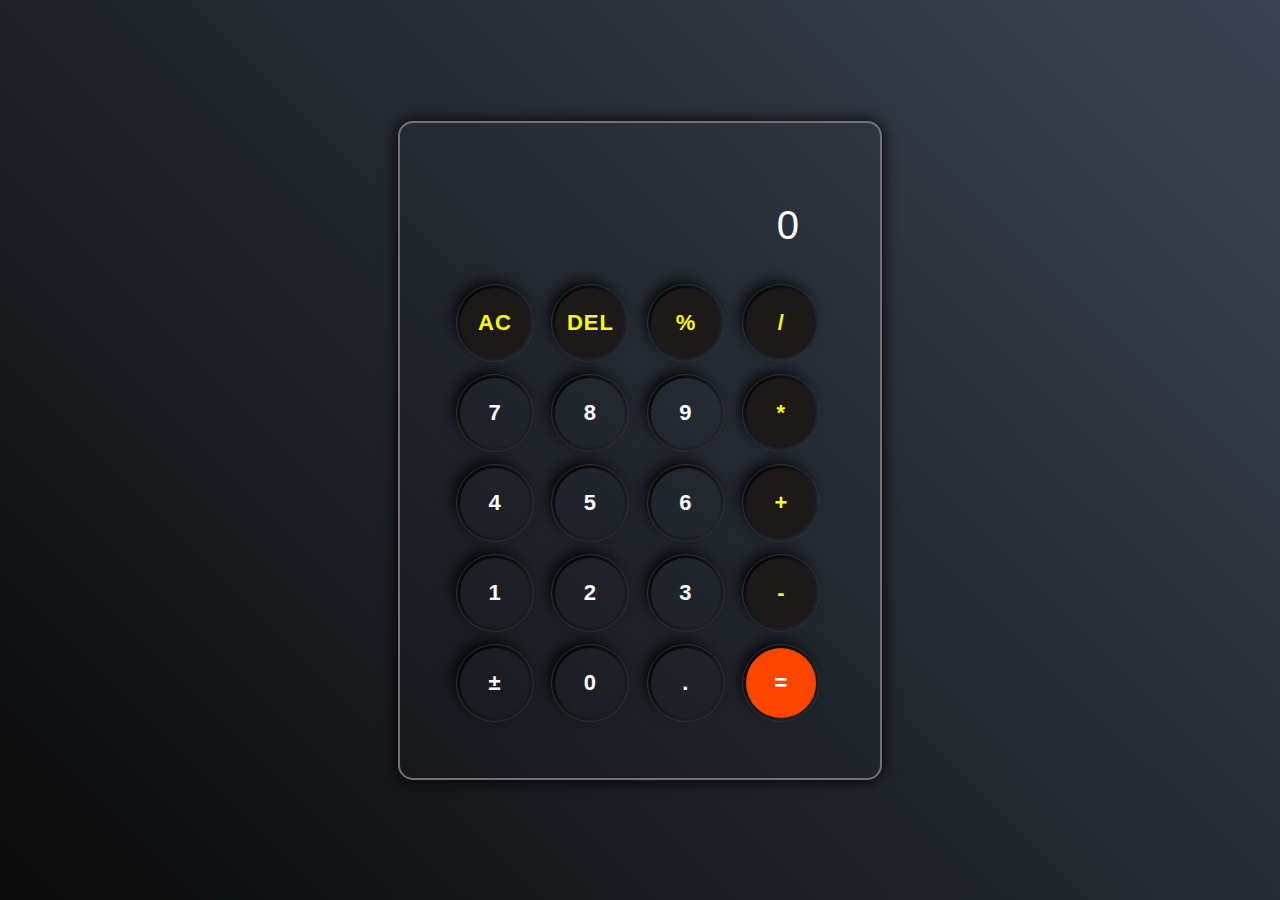
<file: calcuator/index.html>
<!DOCTYPE html>
<html lang="en">
<head>
    <meta charset="UTF-8">
    <meta name="viewport" content="width=device-width, initial-scale=1.0">
    <title>Calculator</title>
    <link rel="stylesheet" href="style.css">
</head>
<body>
    <div class="calculator">
        <div class="display">
            <input type="text" id="inputbox" value="0" placeholder="0" disabled>
        </div>
        <div class="row">
            <button type="button" class="opr">AC</button>
            <button type="button" class="opr">DEL</button>
            <button type="button" class="opr">%</button>
            <button type="button" class="opr">/</button>
        </div>
        <div class="row">
            <button type="button">7</button>
            <button type="button">8</button>
            <button type="button">9</button>
            <button type="button" class="opr">*</button>
        </div>
        <div class="row">
            <button type="button">4</button>
            <button type="button">5</button>
            <button type="button">6</button>
            <button type="button" class="opr">+</button>
        </div>
        <div class="row">
            <button type="button">1</button>
            <button type="button">2</button>
            <button type="button">3</button>
            <button type="button" class="opr">-</button>
        </div>
        <div class="row">
            <button type="button" id="plusminus">&#xB1;</button>
            <button type="button">0</button>
            <button type="button">.</button>
            <button type="button" id="equalbtn">=</button>
        </div>
    </div>
    <script src="app.js"></script>
</body>
</html>
</file>
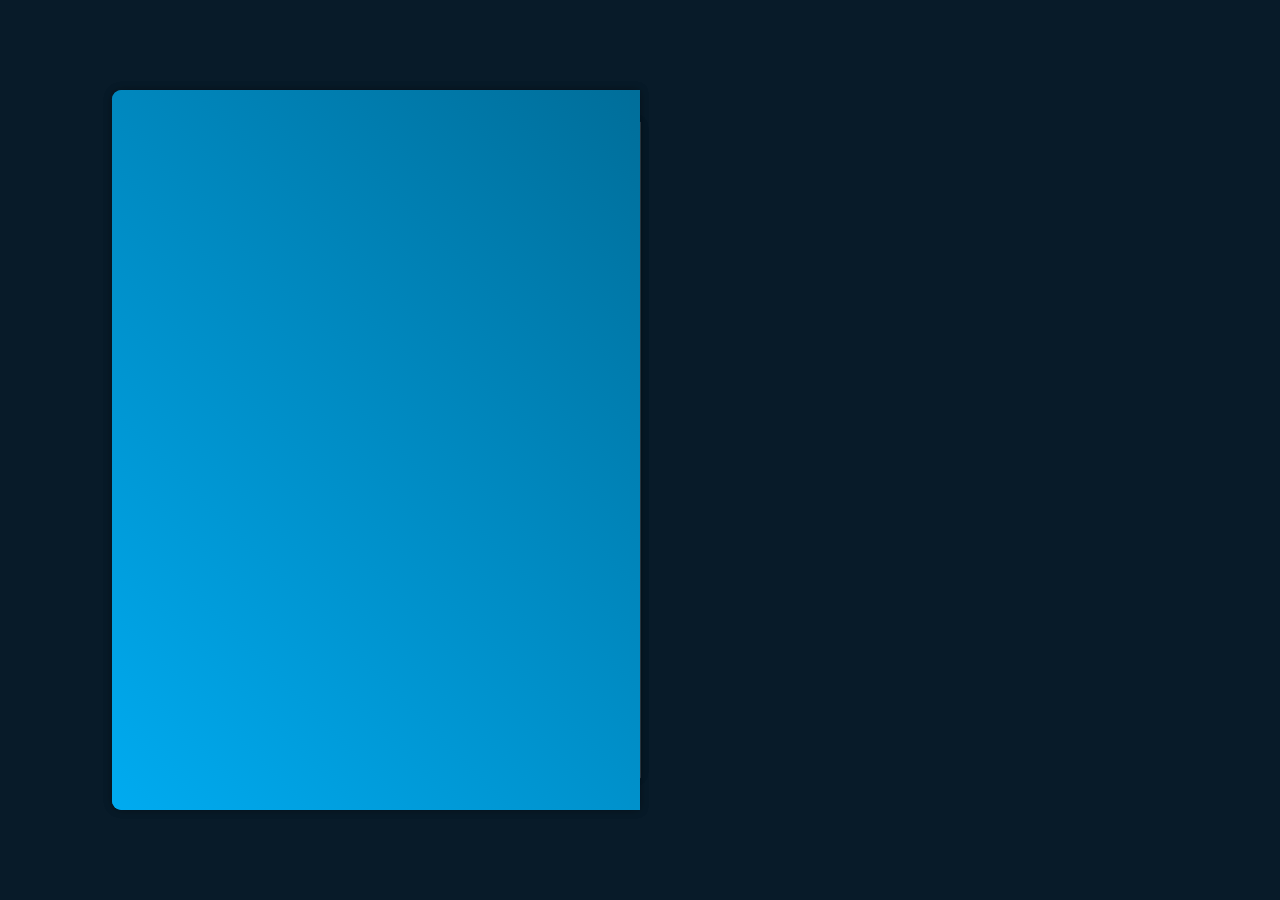
<file: portfolio/index.html>
<!DOCTYPE html>
<html lang="en">
<head>
    <meta charset="UTF-8">
    <meta name="viewport" content="width=device-width, initial-scale=1.0">
    <title>Aniket Portfolio</title>
    <link rel="stylesheet" href="style.css">
    <link href='https://unpkg.com/boxicons@2.1.4/css/boxicons.min.css' rel="stylesheet">
</head>
<body>
    <div class="wrapper">
        <div class="cover cover-left"></div>
        <div class="cover cover-right"></div>
        <div class="book">
            <div class="book-page page-left">
                <div class="profile-page">
                    <img src="images/m1.jpg" alt="profile photo">
                    <h1>Aniket Das</h1>
                    <h3>Web Developer</h3>
                    <div class="social-media">
                        <a href="#"><i class='bx bxl-facebook'></i></a>
                        <a href="#"><i class='bx bxl-instagram'></i></a>
                        <a href="#"><i class='bx bxl-gmail'></i></a>
                        <a href="#"><i class='bx bxl-linkedin'></i></a>
                        <a href="#"><i class='bx bxl-github'></i></a>
                    </div>
                    <p>Hi, I'm Aniket Das, a Web Developer. I am a passionate and dedicated web developer with a interest in creating user-friendly digital experiences. With a strong foundation in Web Development. I enjoy transforming creative ideas into functional, responsive websites. I am always eager to learn new technologies and take on challenging projects that help me grow both personally and professionally.</p>
                    <div class="btn-box">
                        <a href="#" class="btn">Download CV</a>
                        <a href="#" class="btn contact-me">Contact Me</a>
                    </div>
                </div>
            </div>
            <div class="book-page page-right turn" id="turn-1">
                <div class="page-front">
                    <h1 class="title">Education</h1>
                    <div class="workeduc-box">
                        <div class="workeduc-content">
                            <span class="year"><i class='bx bx-calendar-alt'></i>2023 - 2027</span>
                            <h3>B.Tech in Computer Science & Engineering</h3>
                            <h5>Narula Institute of Technology, Kolkata</h5>
                            <p>Specialization in Web Development and IoT. Participated in several technical competitions and hackathons.</p>
                        </div>
                        <div class="workeduc-content">
                            <span class="year"><i class='bx bx-calendar-alt'></i>2020 - 2022</span>
                            <h3>Higher Secondary Education</h3>
                            <h5>Central Board of Secondary Education</h5>
                            <p>Completed with 85% in Science stream with Computer Science as an elective subject.</p>
                        </div>
                        <div class="workeduc-content">
                            <span class="year"><i class='bx bx-calendar-alt'></i>2020</span>
                            <h3>Secondary Education</h3>
                            <h5>Central Board of Secondary Education</h5>
                            <p>Completed with 87% marks with distinction in Mathematics and Science.</p>
                        </div>
                    </div>
                    <span class="number-page">1</span>
                    <span class="nextprev-btn" data-page="turn-1">
                        <i class="bx bx-chevron-right"></i>
                    </span>
                </div>
                <div class="page-back">
                    <h1 class="title">My Skills</h1>
                    <div class="skills-box">
                        <div class="skills-content">
                            <h3>Front-End</h3>
                            <div class="content">
                                <span><i class='bx bxl-html5'></i></span>
                                <span><i class='bx bxl-css3'></i></span>
                                <span><i class='bx bxl-javascript'></i></span>
                                <span><i class='bx bxl-react'></i></span>
                                <span><i class='bx bxl-bootstrap'></i></span>
                            </div>
                        </div>
                        <div class="skills-content">
                            <h3>Backend-End</h3>
                            <div class="content">
                                <span><i class='bx bxl-nodejs'></i></span>
                                <span><i class='bx bxl-django'></i></span>
                            </div>
                        </div>
                        <div class="skills-content">
                            <h3>DataBase</h3>
                            <div class="content">
                                <span><i class='bx bxl-mongodb'></i></span>
                                <span><i class='bx bxl-firebase'></i></span>
                            </div>
                        </div>
                        <div class="skills-content">
                            <h3>Coding</h3>
                            <div class="content">
                                <span><i class='bx bx-code-alt'></i></span>
                                <span><i class='bx bx-code-curly'></i></span>
                                <span><i class='bx bxl-python'></i></span>
                                <span><i class='bx bxl-java'></i></span>
                            </div>
                        </div>
                    </div>
                    <span class="number-page">2</span>
                    <span class="nextprev-btn back" data-page="turn-1">
                        <i class="bx bx-chevron-left"></i>
                    </span>
                </div>
            </div>
            <div class="book-page page-right turn" id="turn-2">
                <div class="page-front">
                    <h1 class="title">Projects</h1>
                    <div class="portfolio-box">
                        <div class="img-box">
                            <img src="images/job.jpg" alt="project1">
                        </div>
                        <div class="info-box">
                            <div class="info-title">
                                <h3>Job Portal</h3>
                                <a href="#">Live Preview<i class='bx bx-link-external'></i></a>
                            </div>
                            <p>Tech Used: </p>
                            <p>Responsive Django‑powered job‑portfolio site: dynamic résumé, project showcases, application tracker, and real‑time analytics for recruiters’ insights.</p>
                        </div>
                        <div class="btn-box">
                            <a href="" class="btn">Source Code</a>
                            <a href="" class="btn">More Projects</a>
                        </div>
                    </div>
                    <span class="number-page">3</span>
                    <span class="nextprev-btn" data-page="turn-2">
                    <i class="bx bx-chevron-right"></i>
                    </span>
                </div>


                <div class="page-back">
                    <h1 class="title">Contact Me</h1>
                    <div class="contact-box">
                        <form action="#">
                            <input type="text" class="field" placeholder="Full  Name" required>
                            <input type="email" class="field" placeholder="Email Address" required>
                            <textarea name="" id="" cols="30" rows="10" class="field" placeholder="Enter Your Messages" required></textarea>
                            <input type="submit" class="btn" value="Send Messages">
                        </form>
                    </div>
                    <span class="number-page">4</span>
                    <span class="nextprev-btn back" data-page="turn-2">
                        <i class="bx bx-chevron-left"></i>
                    </span>
                    <a href="#" class="back-profile">
                        <p>Profile</p>
                        <i class="bx bxs-user"></i>
                    </a>
                </div>
            </div>           
        </div>
    </div>
    <script src="app.js"></script>
</body>
</html>
</file>
<file: calcuator/style.css>
*{
    margin: 0;
    padding: 0;
    box-sizing: border-box;
    font-family: Arial, Helvetica, sans-serif;
    letter-spacing: 1px;
}
body{
    min-height: 100vh;
    max-width: 100%;
    display: flex;
    justify-content: center;
    align-items: center;
    background: linear-gradient(45deg, #0a0a0a, #3a4452);
}
.calculator{
    padding: 50px;
    box-shadow: 0 0 15px #000;
    border: 2px solid rgb(116, 114, 114);
    border-radius: 15px;
}
.display input{
    width: 360px;
    border: none;
    outline: none;
    padding: 20px;
    margin: 10px;
    background: transparent;
    color: #fff;
    font-size: 40px;
    text-align: right;
    cursor: pointer;
}
input::placeholder{
    color: #fff;

}
button{
    width: 70px;
    height: 70px;
    margin: 10px;
    background: transparent;
    color: #fff;
    font-size: 22px;
    font-weight: 600;
    border: 0;
    box-shadow: -5px -6px 15px #000;
    border-radius: 50%;
    outline: 1px solid #313131;
    outline-offset: 3px;
    cursor: pointer;
}
button:active{
    background: black;
    transform: translate(2px, 2px);
}
.opr{
    color: #fbff00;
    background: #1e1919;
    font-weight: 700;
}
#equalbtn{
    background: orangered;
    font-weight: 900;
}
</file>
<file: portfolio/style.css>
@import url("https://fonts.googleapis.com/css2?family=Poppins:wght@300;400;500;600;700;800;900&display=swap");
*{
    margin: 0;
    padding: 0;
    box-sizing: border-box;
    text-decoration: none;
    border: none;
    outline: none;
    font-family: "Poppins", "sans-serif";
}
:root{
    --bg-color: #081b29;
    --main-color: #00abf0;
    --text-color: #333;
    --second-text-color: #555;
    --white-color: #fff;
    --cover-color: linear-gradient(45deg, #00abf0, #006e9a);
    --pages-color: linear-gradient(90deg, #fff, #ddd);
    --border: .125rem solid #00abf0;
    --box-shadow: 0 0 .6rem rgba(0, 0, 0, .2);
}
body{
    display: flex;
    justify-content: center;
    align-items: center;
    min-height: 100vh;
    background-color: var(--bg-color);
    color: var(--text-color);
    perspective: 250rem;
    overflow: hidden;
}
.wrapper{
    position: relative;
    width: 66rem;
    height: 45rem;
    padding: 2rem;
    animation: show-animate 2s forwards;
}
@keyframes show-animate {
    0%,30%{
        opacity: 0;
        transform: rotate(-20deg);
    }
    100%{
        opacity: 1;
        transform: rotate(0deg);
    }
}
.cover{
    position: absolute;
    top: 0;
    left: 0;
    width: 50%;
    height: 100%;
    background: var(--cover-color);
    box-shadow: var(--box-shadow);
    border-top-left-radius: .6rem;
    border-bottom-left-radius: .6rem;
    transform-origin: right;
}
.cover.cover-left{
    z-index: -1;
}
.cover.cover-right{
    z-index: 100;
    transition: transform 1s cubic-bezier(.645, .045, .355, 1);
}
.cover.cover-right.turn{
    transform: rotateY(180deg);
}
.book{
    position: relative;
    width: 100%;
    height: 100%;
    display: flex;
    perspective: 250rem;
}
.book .book-page{
    position: absolute;
    width: 50%;
    height: 100%;
    background: var(--pages-color);
    box-shadow: 0 0 .6rem rgba(0, 0, 0, .1);
    display: flex;
    justify-content: center;
    padding: 2rem;
}
.book-page.page-left{
    box-shadow: -.6rem .6rem .6rem rgba(0, 0, 0, .1);
}
.profile-page{
    display: flex;
    flex-direction: column;
    justify-content: center;
    align-items: center;
}
.profile-page img{
    max-width: 180px;
    border-radius: 50%;
    border: .25rem solid var(--main-color);
    margin-bottom: .8rem;

}
.profile-page h1{
    font-size: 2.5rem;
    line-height: 1;
}
.profile-page h3{
    font-size: 1.5rem;
    color: var(--main-color);
}
.profile-page .social-media{
    margin: .6rem 0 .8rem;
}
.profile-page .social-media a{
    display: inline-flex;
    justify-content: center;
    align-items: center;
    width: 2.5rem;
    height: 2.5rem;
    background: transparent;
    border: var(--border);
    border-radius: 50%;
    font-size: 1.3rem;
    color: var(--main-color);
    margin: 0 .2rem;
    transition: .5s;
}
.profile-page .social-media a:hover{
    background: var(--main-color);
    color: var(--white-color);
}
.profile-page p{
    text-align: justify;
}
.profile-page .btn-box{
    margin-top: 1.2rem;
}
.btn{
    display: inline-flex;
    justify-content: center;
    align-items: center;
    width: 9.5rem;
    height: 3rem;
    background: var(--main-color);
    border: var(--border);
    border-radius: .3rem;
    font-size: 1rem;
    color: var(--white-color);
    font-weight: 500;
    margin: 0 1rem;
    transition: .5s;
}
.btn:hover{
    background: transparent;
    color: var(--main-color);
}
.btn-box .btn:nth-child(2){
    background: transparent;
    color: var(--main-color);
}
.btn-box .btn:nth-child(2):hover {
    background:  var(--main-color);
    color: var(--white-color);
}
.book-page.page-right{
    position: absolute;
    right: 0;
    transform-style: preserve-3d;
    transform-origin: left;
    transition: transform 1s cubic-bezier(.645, .45, .355, 1);
}
.book-page.page-right.turn{
    transform: rotateY(-180deg);
}
.book-page .page-front,
.book-page .page-back {
    position: absolute;
    top: 0;
    left: 0;
    width: 100%;
    height: 100%;
    background: var(--pages-color);
    padding: 1.5rem 2rem;
}
.book-page .page-front{
    transform: rotateY(0deg) translateZ(1px);
}
.book-page .page-back{
    transform: rotateY(180deg) translateZ(1px);
}
.title{
    text-align: center;
    margin-bottom: 1rem;
}
.workeduc-box{
    border-left: var(--border);
}
.workeduc-box .workeduc-content{
    position: relative;
    padding-left: 1.6rem;
    margin-bottom: 1.2rem;
}
.workeduc-box .workeduc-content::before{
    content: '';
    position: absolute;
    top: 0;
    left: -0.65rem;
    width: 1.2rem;
    height: 1.2rem;
    background: var(--main-color);
    border-radius: 50%;
}
.workeduc-content .year{
    color: var(--main-color);
}
.workeduc-content .year i{
    margin-right: .4rem;
}
.number-page{
    position: absolute;
    bottom: 1.2rem;
    left: 50%;
    transform: translateX(-50%);
}
.nextprev-btn{
    position: absolute;
    bottom: .9rem;
    right: 1.5rem;
    width: 2rem;
    height: 2rem;
    cursor: pointer;
    font-size: 2rem;
    color: var(--second-text-color);
    display: inline-flex;
    justify-content: center;
    align-items: center;
    transition: .5s;
}
.nextprev-btn:hover{
    color: var(--main-color);
}
.nextprev-btn.back{
    left: 1.5rem;
}
.skills-box{
    display: flex;
    flex-wrap: wrap;
    gap: 1.5rem;
}
.skills-box .skills-content{
    flex: 1 1 20rem;
}
.skills-content h3{
    font-size: 1.3rem;
    line-height: 1;
    margin-bottom: .6rem;
}
.skills-content .content{
    display: flex;
    flex-wrap: wrap;
    gap: .8rem;
}
.skills-content .content span {
    display: inline-flex;
    flex-direction: column;
    justify-content: center;
    align-items: center;
    width: 5rem;
    height: 3.3rem;
    border: var(--border);
    border-radius: .3rem;
    font-weight: 600;
    transition: .3s ease;
}
.skills-content .content span:hover{
    box-shadow: var(--box-shadow);
}
.skills-content .content span i{
    font-size: 3rem;
    color: var(--main-color);
}
.portfolio-box .img-box{
    display: flex;
    width: 100%;
    height: 15rem;
    border: var(--border);
    border-radius: .5rem;
    overflow: hidden;
}
.portfolio-box .img-box img{
    width: 100%;
    object-fit: cover;
    transition: .5s ease;
}
.portfolio-box .img-box:hover img{
    transform: scale(1.1);
}
.portfolio-box .info-box{
    margin: 1rem 0 1.5rem;
}
.portfolio-box .info-box .info-title{
    display: flex;
    justify-content: space-between;
    align-items: center;
    margin-bottom: 1rem;
}
.portfolio-box .info-box .info-title h3{
    font-size: 1.3rem;
}
.portfolio-box .info-box .info-title a{
    display: flex;
    align-items: center;
    color: var(--main-color);
}
.portfolio-box .info-box .info-title a i{
    margin-left: .3rem;
}
.portfolio-box .info-box p:nth-of-type(1){
    font-weight: 600;
}
.portfolio-box .btn-box{
    display: flex;
    justify-content: center;
}
.portfolio-box .btn-box .btn{
    margin: 0 1.15rem;
}
.contact-box{
    text-align: center;
}
.contact-box .field{
    width: 100%;
    background: transparent;
    border: var(--border);
    border-radius: .3rem;
    padding: .8rem;
    font-size: 1rem;
    color: var(--text-color);
    margin-bottom: 1.5rem;
}
.contact-box .field::placeholder{
    color: var(--text-color);
}
.contact-box textarea{
    resize: none;
    height: 15rem;
}
.contact-box .btn{
    cursor: pointer;
}
.back-profile{
    position: absolute;
    bottom: 1.2rem;
    right: 2rem;
    width: 2rem;
    height: 2rem;
    background: transparent;
    border: var(--border);
    border-radius: .3rem;
    font-size: 1.1rem;
    color: var(--main-color);
    display: inline-flex;
    justify-content: center;
    align-items: center;
    transition: .5s;
}
.back-profile:hover{
    background: var(--main-color);
    color: var(--white-color);
}
.back-profile p{
    position: absolute;
    top: 0;
    left: 50%;
    transform: translateX(-50%) scale(.5);
    font-size: 1rem;
    opacity: 0;
    color: var(--main-color);
    transition: .5;
}
.back-profile:hover p{
    opacity: 1;
    transform: translateX(-50%) scale(1);
    top: -1.8rem;
}
</file>
